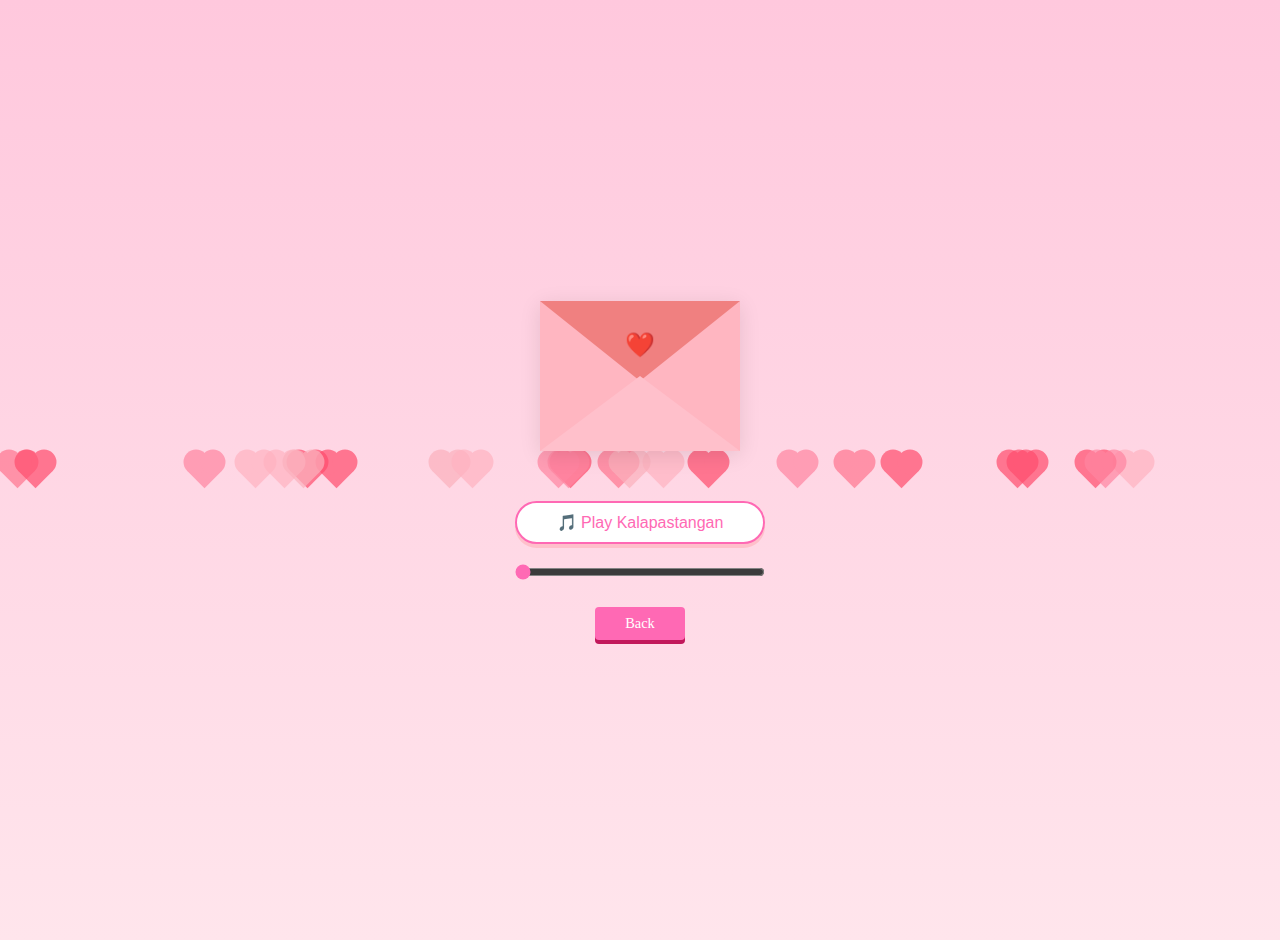
<file: page2.html>
<!DOCTYPE html>
<html lang="en">
<head>
    <meta charset="UTF-8">
    <meta name="viewport" content="width=device-width, initial-scale=1.0">
    <title>Happy Valentines</title>
    <style>
        body {
            margin: 0;
            padding: 20px;
            background: linear-gradient(to top, #ffe5ec, #ffc8dd);
            font-family: "Times New Roman", Times, serif;
            text-align: center;
            color: #5d1049;
            overflow: hidden;
            display: flex;
            flex-direction: column;
            align-items: center;
            justify-content: center;
            min-height: 100vh;
        }

        /* Envelope */
        .envelope-wrapper {
            position: relative;
            cursor: pointer;
            width: 200px;
            height: 150px;
            background-color: #ffb6c1;
            box-shadow: 0 4px 20px rgba(0,0,0,0.1);
            display: flex;
            justify-content: center;
            z-index: 10;
            animation: hover 3s infinite ease-in-out;
            margin-bottom: 20px;
        }

        @keyframes hover {
            0%, 100% { transform: translateY(0); }
            50% { transform: translateY(-15px); }
        }

        .envelope-wrapper::before {
            content: "";
            position: absolute;
            top: 0;
            z-index: 2;
            border-left: 100px solid transparent;
            border-right: 100px solid transparent;
            border-top: 80px solid #f08080;
            transform-origin: top;
            transition: transform 0.5s ease;
        }

        .envelope-wrapper.open::before { transform: rotateX(180deg); }

        .envelope-wrapper::after {
            content: "";
            position: absolute;
            z-index: 3;
            width: 0;
            height: 0;
            border-left: 100px solid transparent;
            border-right: 100px solid transparent;
            border-bottom: 75px solid #ffc0cb;
            bottom: 0;
        }

        .heart-sticker {
            position: absolute;
            top: 30px;
            z-index: 4;
            color: #d63384;
            font-size: 24px;
            transition: opacity 0.3s;
        }
        .open .heart-sticker { opacity: 0; }

        #revealed-message {
            margin-top: 20px;
            max-width: 85%;
            font-size: 1.1em;
            color: #d63384;
            display: none;
            background: rgba(255, 255, 255, 0.6);
            padding: 20px;
            border-radius: 15px;
            animation: fadeIn 1s ease forwards;
            z-index: 5;
            line-height: 1.4;
        }

        @keyframes fadeIn { from { opacity: 0; } to { opacity: 1; } }

        /* Audio Controls Styling */
        .controls {
            display: flex;
            flex-direction: column;
            gap: 15px;
            margin-top: 30px;
            z-index: 10;
            width: 250px; /* Set a fixed width for the slider area */
            align-items: center;
        }

        .music-btn {
            background-color: #ffffff;
            color: #ff69b4;
            border: 2px solid #ff69b4;
            padding: 10px 25px;
            font-size: 1em;
            border-radius: 50px;
            cursor: pointer;
            box-shadow: 0 4px #ffc0cb;
            transition: all 0.2s;
            width: 100%;
        }

        /* Progress Bar (Slider) */
        #seekBar {
            width: 100%;
            cursor: pointer;
            accent-color: #ff69b4; /* Colors the slider handle */
            margin-top: 5px;
        }

        .back-btn {
            margin-top: 10px;
            padding: 8px 30px;
            background-color: #ff69b4;
            color: white;
            border: none;
            border-radius: 4px;
            cursor: pointer;
            text-decoration: none;
            font-size: 0.9em;
            box-shadow: 0 4px #c2185b;
        }

        /* Hearts */
        .heart {
            position: absolute;
            width: 25px;
            height: 25px;
            background-color: #ff69b4;
            transform: rotate(-45deg);
            animation: floatUp 6s infinite ease-in;
            opacity: 0.7;
            z-index: 1;
        }
        .heart::before, .heart::after {
            content: "";
            position: absolute;
            width: 25px;
            height: 25px;
            background-color: inherit;
            border-radius: 50%;
        }
        .heart::before { top: -12px; left: 0; }
        .heart::after { left: 12px; top: 0; }

        @keyframes floatUp {
            0% { transform: translateY(110vh) rotate(-45deg) scale(0.5); opacity: 0; }
            20% { opacity: 0.7; }
            100% { transform: translateY(-20vh) rotate(-45deg) scale(1.1); opacity: 0; }
        }
    </style>
</head>
<body>

    <audio id="birthdayMusic" loop preload="auto">
    <source src="Kalapastangan.mp3" type="audio/mpeg">
    </audio>

    <div class="envelope-wrapper" id="envelope" onclick="revealMessage()">
        <div class="heart-sticker">❤️</div>
    </div>

    <div id="revealed-message">
        Happy Valentines pre!!! Kung wala pang bumabati sa'yo, itabi mo, ako na. Lagi ka rin nagsesend ng chiikawa e kaya yun na ginawa kong GIF. Ginawa ko rin to kasi why not may luma akong code di nagamit e kaya inedit ko nalang para rito. Enjoy mo na rin muna yung kanta. WOOOOO HAPPY VALENTINES TALAGA PREEEEE!!!!
    </div>

    <div class="controls">
        <button class="music-btn" id="musicToggle" onclick="toggleMusic()">🎵 Play Kalapastangan</button>
        
        <input type="range" id="seekBar" value="0" step="0.1">
        
        <a href="index.html" class="back-btn">Back</a>
    </div>

    <script>
        const audio = document.getElementById('birthdayMusic');
        const musicBtn = document.getElementById('musicToggle');
        const seekBar = document.getElementById('seekBar');

        function toggleMusic() {
            if (audio.paused) {
                audio.play();
                musicBtn.innerText = "⏸️ Pause";
            } else {
                audio.pause();
                musicBtn.innerText = "🎵 Play Kalapastangan";
            }
        }

        // Update the slider as the music plays
        audio.addEventListener('timeupdate', () => {
            const progress = (audio.currentTime / audio.duration) * 100;
            seekBar.value = progress || 0;
        });

        // Seek the music when the slider is moved
        seekBar.addEventListener('input', () => {
            const seekTo = (seekBar.value / 100) * audio.duration;
            audio.currentTime = seekTo;
        });

        function revealMessage() {
            document.getElementById('envelope').classList.add('open');
            setTimeout(() => {
                document.getElementById('revealed-message').style.display = 'block';
            }, 500);
        }

        const colors = ['#ff4d6d', '#ff758f', '#ff85a1', '#fbb1bd', '#ffb3c1'];
        for (let i = 0; i < 25; i++) {
            let heart = document.createElement("div");
            heart.className = "heart";
            heart.style.left = Math.random() * 100 + "vw";
            heart.style.animationDuration = (Math.random() * 3 + 4) + "s";
            heart.style.animationDelay = (Math.random() * 5) + "s";
            heart.style.backgroundColor = colors[Math.floor(Math.random() * colors.length)];
            document.body.appendChild(heart);
        }
    </script>
</body>
</html>
</file>
